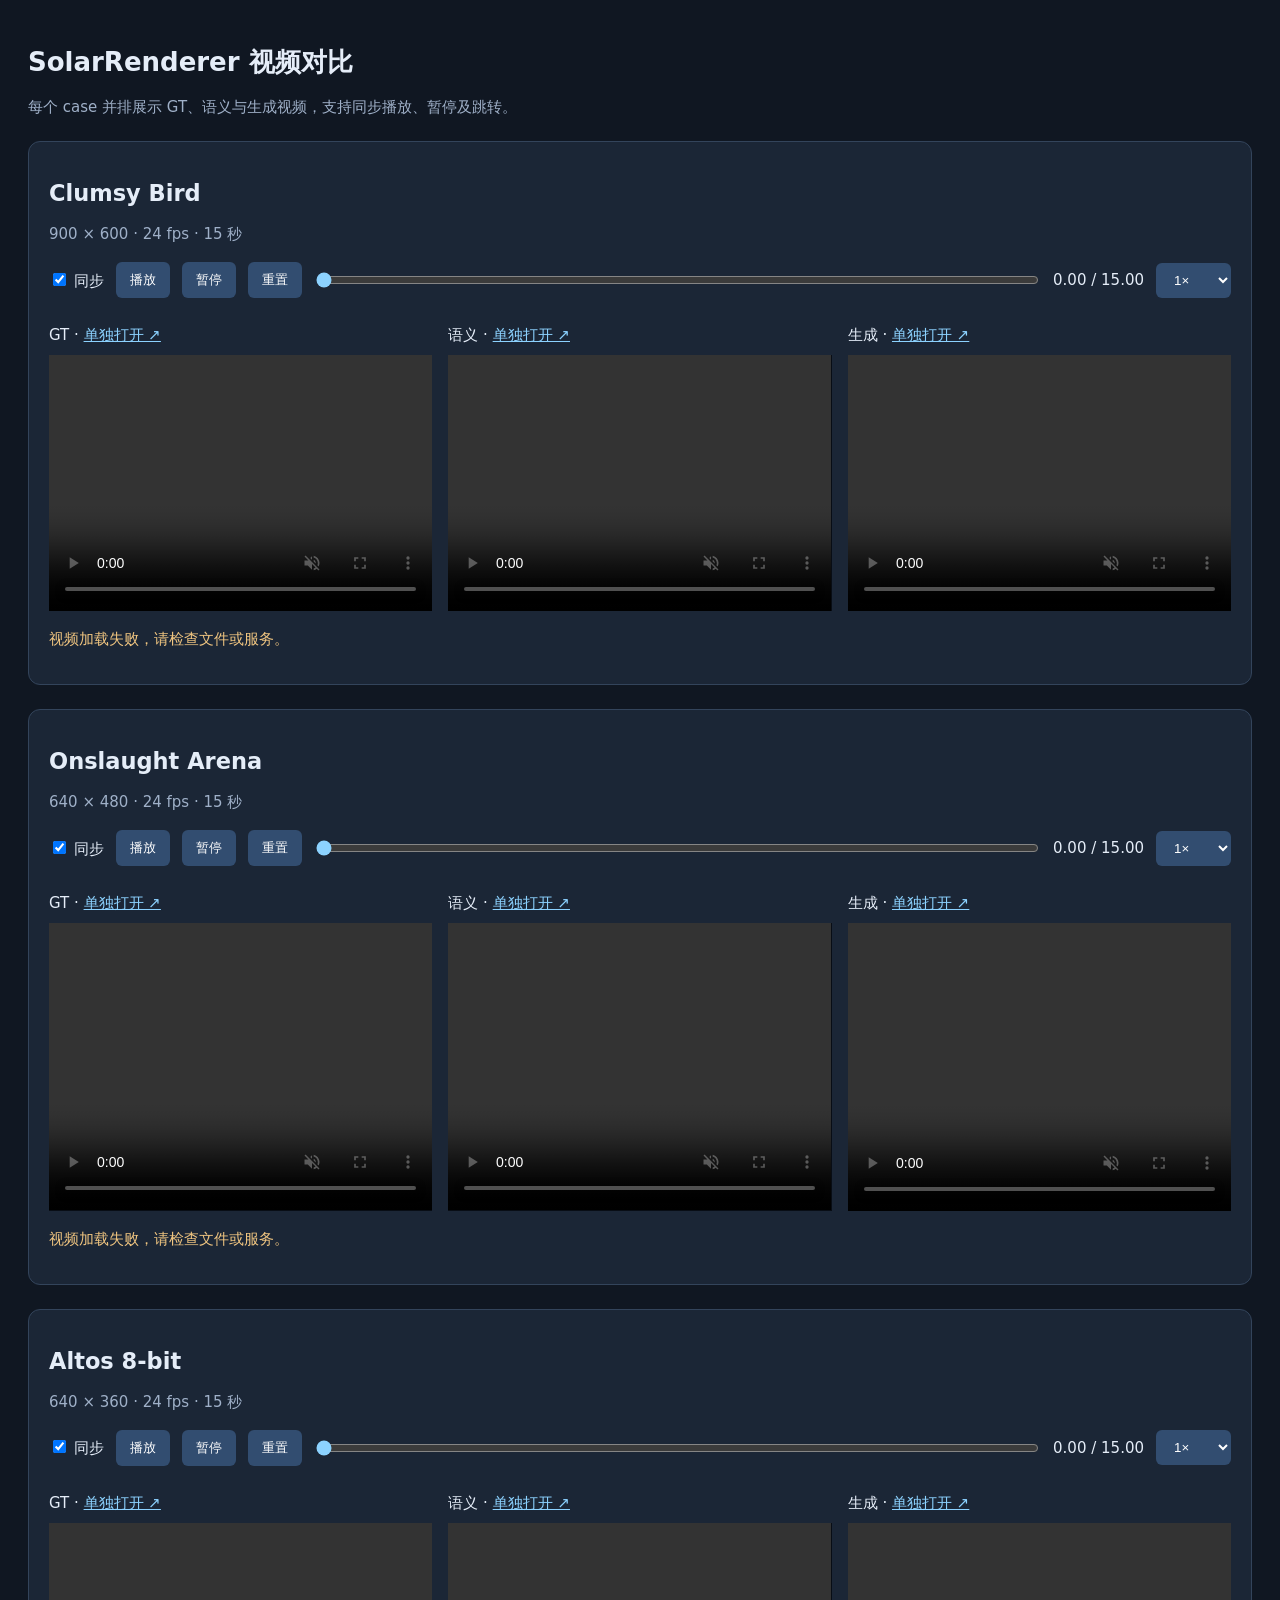
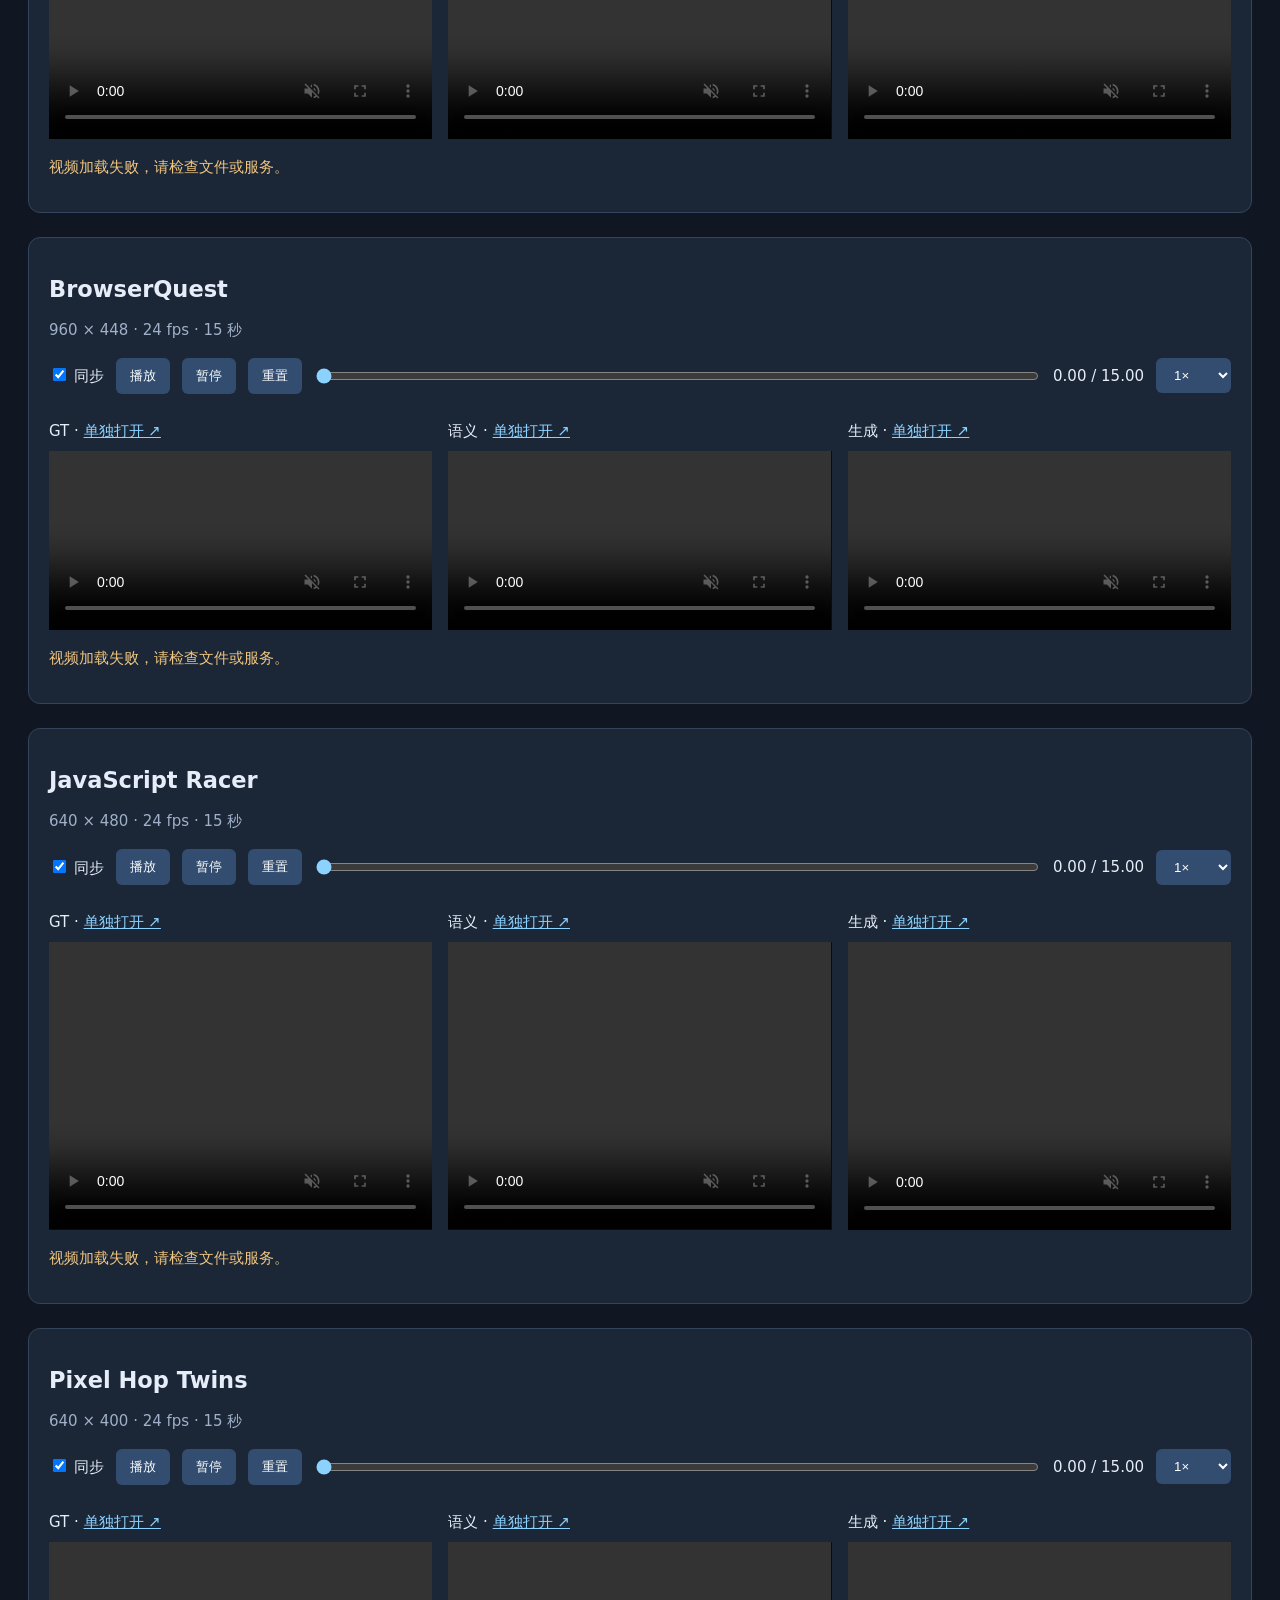
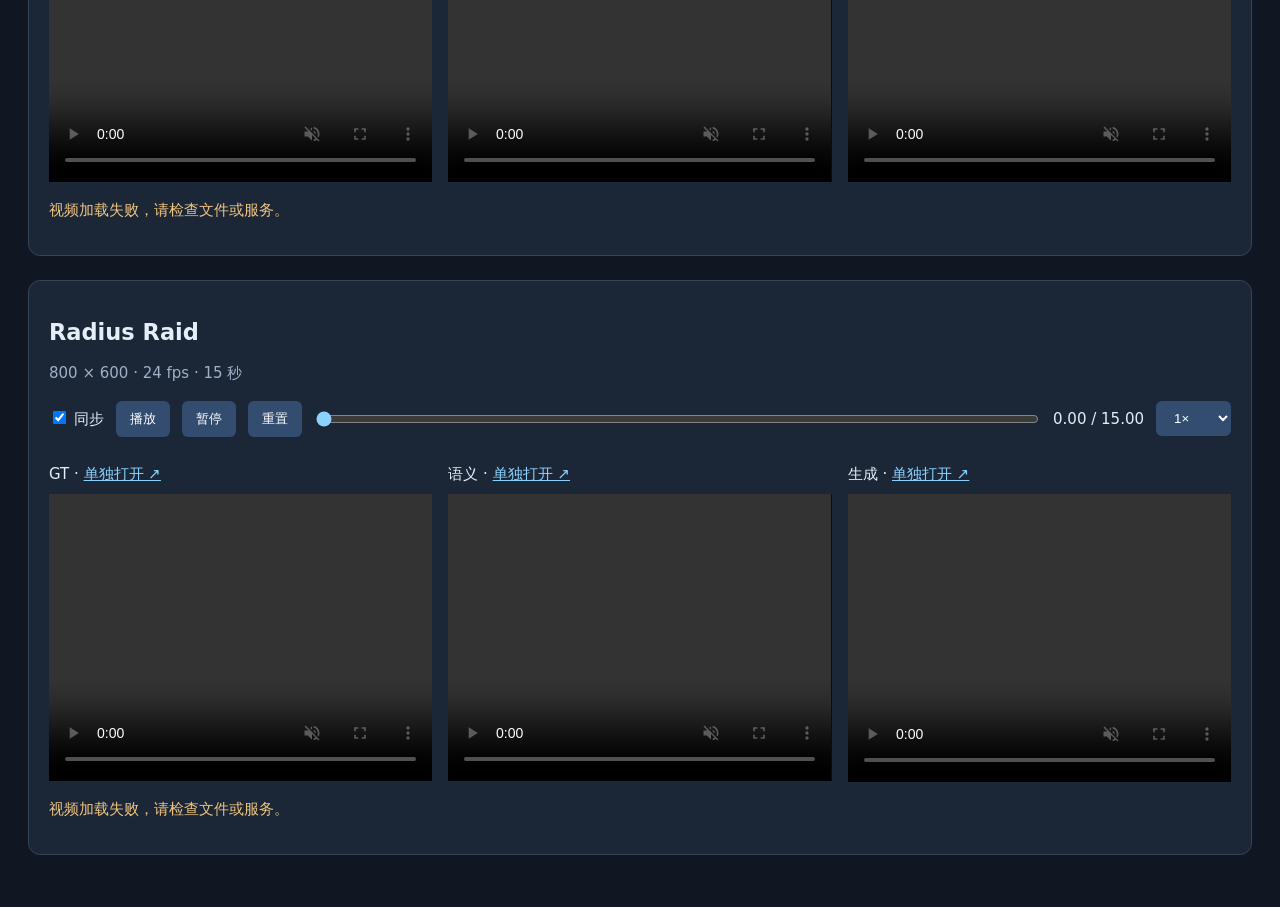
<file: index.html>
<!doctype html><html lang="zh-CN"><meta charset="utf-8"><meta name="viewport" content="width=device-width,initial-scale=1"><title>SolarRenderer 视频对比</title><style>*{box-sizing:border-box}body{background:#101722;color:#e5edf8;font:15px system-ui;margin:0;padding:28px}main{max-width:1600px;margin:auto}h1{font-size:26px}p{color:#9fb0c8}section{background:#1b2636;border:1px solid #33445b;border-radius:12px;padding:20px;margin:24px 0}.grid{display:grid;grid-template-columns:repeat(3,minmax(0,1fr));gap:16px}video{width:100%;aspect-ratio:var(--video-ratio,4/3);background:#080d15;object-fit:contain}figure{margin:0}figcaption{padding:10px 0}.bar{display:flex;gap:12px;align-items:center;flex-wrap:wrap;margin:18px 0}button,select{padding:9px 14px;background:#324d70;color:white;border:0;border-radius:6px;cursor:pointer}input[type=range]{flex:1;min-width:140px;accent-color:#8cd2ff}a{color:#8cd2ff}.time{font-variant-numeric:tabular-nums}.status{color:#f0c580}@media(max-width:800px){.grid{grid-template-columns:1fr}body{padding:12px}}</style><main><h1>SolarRenderer 视频对比</h1><p>每个 case 并排展示 GT、语义与生成视频，支持同步播放、暂停及跳转。</p><div id="cases"></div></main><script>
for(const c of [{"name": "Clumsy Bird", "base": "clumsy", "render": "clumsy-render", "size": "900 × 600"}, {"name": "Onslaught Arena", "base": "arena", "render": "arena-render", "size": "640 × 480"}, {"name": "Altos 8-bit", "base": "altos", "render": "altos-render", "size": "640 × 360"}, {"name": "BrowserQuest", "base": "browserquest", "render": "browserquest-render", "size": "960 × 448"}, {"name": "JavaScript Racer", "base": "racer", "render": "racer-render", "size": "640 × 480"}, {"name": "Pixel Hop Twins", "base": "pixel", "render": "pixel-render", "size": "640 × 400"}, {"name": "Radius Raid", "base": "radius", "render": "radius-render", "size": "800 × 600"}]){
const s=document.createElement('section');s.style.setProperty('--video-ratio',c.size.replace(' × ',' / '));s.innerHTML=`<h2>${c.name}</h2><p>${c.size} · 24 fps · 15 秒</p><div class="bar"><label><input class="sync" type="checkbox" checked> 同步</label><button class="play">播放</button><button class="pause">暂停</button><button class="reset">重置</button><input class="seek" type="range" min="0" max="15" step="0.01" value="0" aria-label="进度"><span class="time">0.00 / 15.00</span><select aria-label="倍速"><option value="0.5">0.5×</option><option selected value="1">1×</option><option value="2">2×</option></select></div><div class="grid">${[['GT',c.base+'/gt.mp4'],['语义',c.base+'/structure.mp4'],['生成',c.render+'/render.mp4']].map(([n,p])=>`<figure><figcaption>${n} · <a href="${p}" target="_blank">单独打开 ↗</a></figcaption><video muted playsinline controls preload="metadata" src="${p}"></video></figure>`).join('')}</div><p class="status" role="status"></p>`;document.querySelector('#cases').append(s);
const videos=[...s.querySelectorAll('video')],sync=s.querySelector('.sync'),slider=s.querySelector('.seek');let leader=videos[0],lock=false;
function align(t,items=videos){for(const v of items)if(v.readyState&&Math.abs(v.currentTime-t)>.05)v.currentTime=Math.min(t,v.duration||15)}
function play(items){Promise.allSettled(items.map(v=>v.play())).then(r=>{if(r.some(x=>x.status==='rejected'))s.querySelector('.status').textContent='视频尚未就绪，请稍后再点播放。'})}
s.querySelector('.play').onclick=()=>{if(sync.checked)align(leader.currentTime);play(videos)};s.querySelector('.pause').onclick=()=>videos.forEach(v=>v.pause());s.querySelector('.reset').onclick=()=>{videos.forEach(v=>v.pause());align(0)};slider.oninput=()=>align(+slider.value);s.querySelector('select').onchange=e=>videos.forEach(v=>v.playbackRate=+e.target.value);sync.onchange=()=>{if(sync.checked){align(leader.currentTime);if(!leader.paused)play(videos);else videos.forEach(v=>v.pause())}};
for(const v of videos){v.onpointerdown=()=>leader=v;v.onplay=()=>{if(sync.checked&&!lock){lock=true;leader=v;align(v.currentTime,videos.filter(x=>x!==v));play(videos.filter(x=>x!==v));lock=false}};v.onpause=()=>{if(sync.checked&&!lock){lock=true;videos.filter(x=>x!==v).forEach(x=>x.pause());lock=false}};v.onseeking=()=>{if(sync.checked&&v===leader)align(v.currentTime,videos.filter(x=>x!==v))};v.onerror=()=>s.querySelector('.status').textContent='视频加载失败，请检查文件或服务。'}
setInterval(()=>{const t=leader.currentTime||0;slider.value=t;s.querySelector('.time').textContent=t.toFixed(2)+' / 15.00';if(sync.checked&&!leader.paused&&!leader.seeking)for(const v of videos)if(v!==leader&&v.readyState>=3&&!v.seeking&&Math.abs(v.currentTime-t)>.2)v.currentTime=t},250)
}
</script></html>
</file>
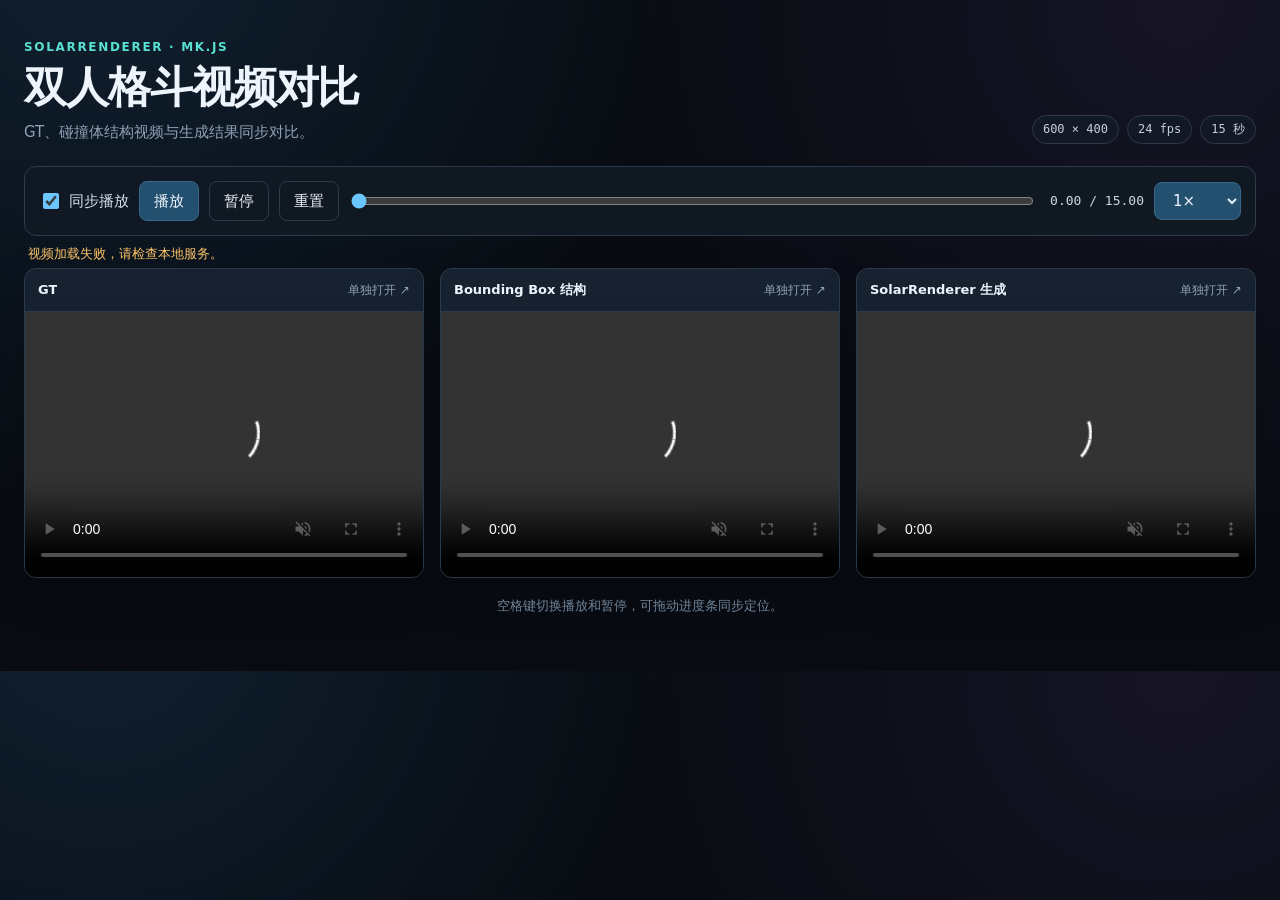
<file: mk-js/index.html>
<!doctype html><html lang="zh-CN"><head><meta charset="utf-8"><meta name="viewport" content="width=device-width,initial-scale=1"><title>mk.js 视频对比</title><link rel="stylesheet" href="style.css"></head><body><main><header><div><p class="eyebrow">SOLARRENDERER · MK.JS</p><h1>双人格斗视频对比</h1><p class="intro">GT、碰撞体结构视频与生成结果同步对比。</p></div><div class="facts"><span>600 × 400</span><span>24 fps</span><span>15 秒</span></div></header><section class="toolbar" aria-label="播放控制"><label><input id="sync" type="checkbox" checked>同步播放</label><button id="play" type="button">播放</button><button id="pause" class="secondary" type="button">暂停</button><button id="reset" class="secondary" type="button">重置</button><input id="seek" type="range" min="0" max="15" step="0.01" value="0" aria-label="播放进度"><span id="time">0.00 / 15.00</span><select id="speed" aria-label="播放速度"><option value="0.5">0.5×</option><option value="1" selected>1×</option><option value="2">2×</option></select></section><p id="status" role="status" aria-live="polite"></p><section class="video-grid"><figure><figcaption><strong>GT</strong><a href="media/gt.mp4" target="_blank" rel="noopener">单独打开 ↗</a></figcaption><video muted playsinline controls preload="metadata" src="media/gt.mp4"></video></figure><figure><figcaption><strong>Bounding Box 结构</strong><a href="media/structure.mp4" target="_blank" rel="noopener">单独打开 ↗</a></figcaption><video muted playsinline controls preload="metadata" src="media/structure.mp4"></video></figure><figure><figcaption><strong>SolarRenderer 生成</strong><a href="media/render.mp4" target="_blank" rel="noopener">单独打开 ↗</a></figcaption><video muted playsinline controls preload="metadata" src="media/render.mp4"></video></figure></section><footer>空格键切换播放和暂停，可拖动进度条同步定位。</footer></main><script src="app.js"></script></body></html>
</file>
<file: mk-js/style.css>
:root {
  color-scheme: dark;
  --bg: #080c12;
  --panel: #111923;
  --panel-2: #172231;
  --line: #2b3a4d;
  --text: #edf4fc;
  --muted: #90a1b6;
  --blue: #6bc5ff;
  --cyan: #59e0d2;
  --amber: #ffc56a;
  --violet: #af8cff;
}

* { box-sizing: border-box; }

body {
  margin: 0;
  min-width: 320px;
  background:
    radial-gradient(circle at 8% -10%, rgba(50, 113, 168, .2), transparent 36rem),
    radial-gradient(circle at 92% 0%, rgba(126, 78, 180, .12), transparent 34rem),
    var(--bg);
  color: var(--text);
  font: 15px/1.5 Inter, ui-sans-serif, system-ui, -apple-system, BlinkMacSystemFont, "Segoe UI", sans-serif;
}

main {
  width: min(1720px, calc(100% - 48px));
  margin: 0 auto;
  padding: 38px 0 56px;
}

header {
  display: flex;
  align-items: flex-end;
  justify-content: space-between;
  gap: 24px;
  margin-bottom: 22px;
}

.eyebrow {
  margin: 0 0 7px;
  color: var(--cyan);
  font-size: 12px;
  font-weight: 760;
  letter-spacing: .14em;
}

h1 { margin: 0; font-size: clamp(28px, 4vw, 43px); line-height: 1.12; letter-spacing: -.025em; }
.intro { margin: 10px 0 0; color: var(--muted); }

.facts { display: flex; gap: 8px; flex-wrap: wrap; justify-content: flex-end; }
.facts span {
  padding: 6px 10px;
  border: 1px solid var(--line);
  border-radius: 999px;
  background: rgba(18, 27, 38, .78);
  color: #c2cede;
  font: 12px/1.2 ui-monospace, SFMono-Regular, Menlo, monospace;
}

.toolbar {
  display: flex;
  align-items: center;
  gap: 10px;
  flex-wrap: wrap;
  padding: 14px;
  border: 1px solid var(--line);
  border-radius: 12px;
  background: rgba(17, 25, 35, .92);
}

.toolbar label { display: inline-flex; align-items: center; gap: 7px; color: #d3deeb; }
.toolbar input[type="checkbox"] { width: 16px; height: 16px; accent-color: var(--blue); }

button, select {
  min-height: 38px;
  padding: 8px 14px;
  border: 1px solid #3b6689;
  border-radius: 8px;
  background: #24506f;
  color: var(--text);
  font: inherit;
  cursor: pointer;
}

button:hover, select:hover { border-color: var(--blue); background: #2b5e81; }
button.secondary { border-color: var(--line); background: transparent; }
button:focus-visible, select:focus-visible, input:focus-visible { outline: 2px solid var(--blue); outline-offset: 2px; }

#seek { flex: 1; min-width: 220px; accent-color: var(--blue); }
#time { min-width: 98px; text-align: right; color: #cbd6e4; font: 13px/1 ui-monospace, SFMono-Regular, Menlo, monospace; }
#status { min-height: 20px; margin: 8px 4px 4px; color: var(--amber); font-size: 13px; }

.video-grid {
  display: grid;
  grid-template-columns: repeat(6, minmax(0, 1fr));
  gap: 16px;
}

figure {
  min-width: 0;
  margin: 0;
  overflow: hidden;
  border: 1px solid var(--line);
  border-radius: 12px;
  background: linear-gradient(180deg, var(--panel-2), var(--panel));
  box-shadow: 0 16px 44px rgba(0, 0, 0, .18);
}

figure.source { grid-column: span 3; }
figure.result { grid-column: span 2; }

figcaption {
  display: flex;
  justify-content: space-between;
  align-items: center;
  gap: 12px;
  padding: 11px 13px;
  border-bottom: 1px solid var(--line);
}

figcaption > div { display: flex; align-items: center; gap: 9px; min-width: 0; }
figcaption strong { overflow: hidden; font-size: 13px; text-overflow: ellipsis; white-space: nowrap; }
figcaption a { flex: none; color: var(--muted); font-size: 12px; text-decoration: none; }
figcaption a:hover { color: var(--blue); }

.badge {
  padding: 3px 6px;
  border-radius: 5px;
  font: 700 10px/1.2 ui-monospace, SFMono-Regular, Menlo, monospace;
  letter-spacing: .04em;
}
.badge.input { color: #09111a; background: var(--blue); }
.badge.structure { color: #191106; background: var(--amber); }
.badge.generated { color: #0a1514; background: var(--cyan); }

video {
  display: block;
  width: 100%;
  aspect-ratio: 16 / 9;
  background: #020508;
  object-fit: contain;
}

footer { margin-top: 18px; color: #72849a; font-size: 13px; text-align: center; }

@media (max-width: 1100px) {
  .video-grid { grid-template-columns: repeat(2, minmax(0, 1fr)); }
  figure.source, figure.result { grid-column: span 1; }
}

@media (max-width: 720px) {
  main { width: min(100% - 22px, 680px); padding-top: 26px; }
  header { align-items: flex-start; flex-direction: column; }
  .facts { justify-content: flex-start; }
  .video-grid { grid-template-columns: 1fr; }
  #seek { order: 3; flex-basis: 100%; }
  #time { order: 4; margin-left: auto; }
}

.video-grid {grid-template-columns:repeat(3,minmax(0,1fr));} figure.source,figure.result{grid-column:span 1;} @media(max-width:900px){.video-grid{grid-template-columns:1fr;}} video{aspect-ratio:3/2;}
</file>
